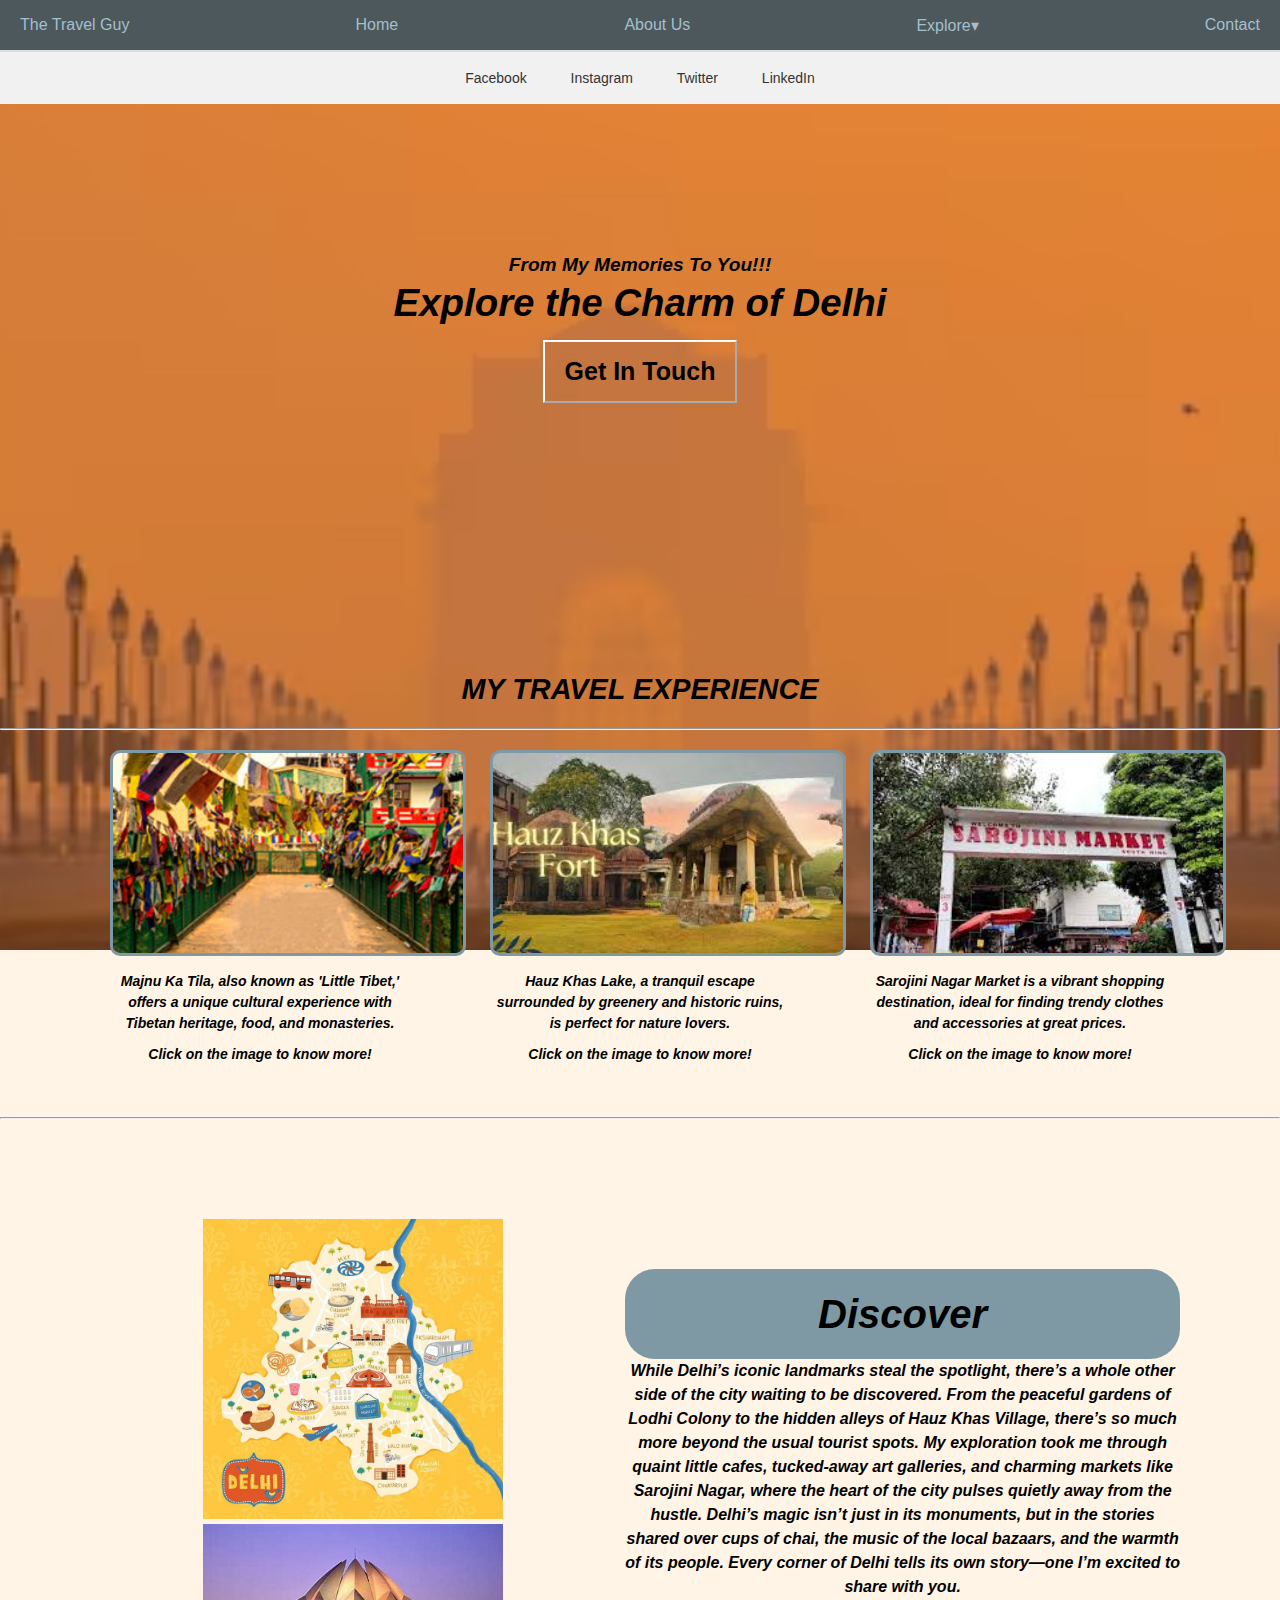
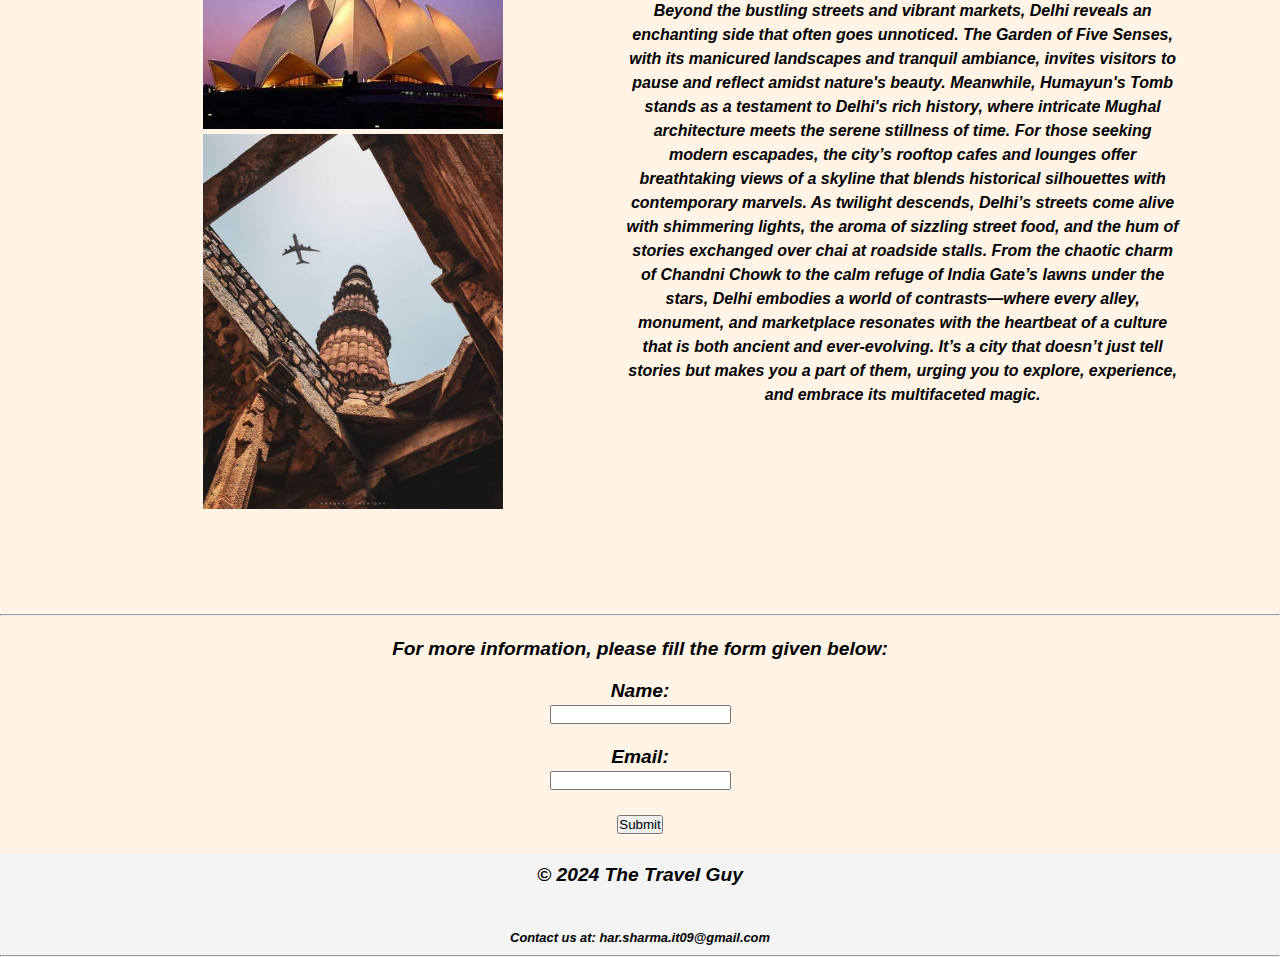
<file: index.html>
<!DOCTYPE html>
<html lang="en">
<head>
    <meta charset="UTF-8">
    <meta name="viewport" content="width=device-width, initial-scale=1.0">
    <title>MY TRAVEL PAGE</title>
    <link rel="stylesheet" href="style.css">
</head>
<body class="bg1">
    <div class="navbar">
        <a href="#">The Travel Guy</a>
        <a href="index.html" target="_blank">Home</a>
        <a href="about.html">About Us</a>
        <div class="dropdown">
        <a href="#">Explore<span class="arrow">&#9662;</span></a>
            <div class="dropdown-content">
                <a href="beaches.html">Food</a>
            <a href="mountains.html">Places</a>
            <a href="historical.html">Clubs</a>
        </div>
    </div>
        <a href="#contact">Contact</a>
    </div>
    <div class="social-navbar">
        <a href="https://www.facebook.com" target="_blank">Facebook</a>
        <a href="https://www.instagram.com" target="_blank">Instagram</a>
        <a href="https://www.twitter.com" target="_blank">Twitter</a>
        <a href="https://www.linkedin.com" target="_blank">LinkedIn</a>
      </div>
    <h5><i>From My Memories To You!!!</i</h5>
    <h1><b>
        Explore the Charm of Delhi</b>
    </h1>
    <button class="ToMe"><b>Get In Touch</b></button>
    <h2>MY TRAVEL EXPERIENCE</h2>
    <br>
    <hr>
    <div class="images">
        <div class="image-container">
            <a href="mkt.html" target="_blank">
                <img src="MAJNU-KA-TILA-1-300x191.jpg" alt="View of Majnu Ka Tila, a cultural hub in Delhi">
            </a>
            <p>Majnu Ka Tila, also known as 'Little Tibet,' offers a unique cultural experience with Tibetan heritage, food, and monasteries.</p>
            <p><strong>Click on the image to know more!</strong></p>
        </div>
        <div class="image-container">
            <a href="hauz.html" target="_blank">
                <img src="hauz.jpg" alt="Serene view of Hauz Khas Lake and greenery">
            </a>
            <p>Hauz Khas Lake, a tranquil escape surrounded by greenery and historic ruins, is perfect for nature lovers.</p>
            <p><strong>Click on the image to know more!</strong></p>
        </div>
        <div class="image-container">
            <a href="sarojini.html" target="_blank">
                <img src="sarojini.jpg" alt="Bustling market at Sarojini Nagar">
            </a>
            <p>Sarojini Nagar Market is a vibrant shopping destination, ideal for finding trendy clothes and accessories at great prices.</p>
            <p><strong>Click on the image to know more!</strong></p>
        </div>
    </div>
    
    <br>
    <hr>
    <div class="image-discover-container">
        <div class="image-collage">
            <img src="3.png" alt="Collage Image">
            <img src="1.jpeg" alt="Collage Image">
            <img src="2.png" alt="Collage Image">
            
        </div>
        <div class="para">
            <h3><b>Discover</b></h3>
            <p>
                <i>While Delhi’s iconic landmarks steal the spotlight, there’s a whole other side of the city waiting to be discovered. From the peaceful gardens of Lodhi Colony to the hidden alleys of Hauz Khas Village, there’s so much more beyond the usual tourist spots. My exploration took me through quaint little cafes, tucked-away art galleries, and charming markets like Sarojini Nagar, where the heart of the city pulses quietly away from the hustle. Delhi’s magic isn’t just in its monuments, but in the stories shared over cups of chai, the music of the local bazaars, and the warmth of its people. Every corner of Delhi tells its own story—one I’m excited to share with you.</i>
            </p>
            <p>
                Beyond the bustling streets and vibrant markets, Delhi reveals an enchanting side that often goes unnoticed. The Garden of Five Senses, with its manicured landscapes and tranquil ambiance, invites visitors to pause and reflect amidst nature's beauty. Meanwhile, Humayun's Tomb stands as a testament to Delhi's rich history, where intricate Mughal architecture meets the serene stillness of time. For those seeking modern escapades, the city’s rooftop cafes and lounges offer breathtaking views of a skyline that blends historical silhouettes with contemporary marvels. As twilight descends, Delhi’s streets come alive with shimmering lights, the aroma of sizzling street food, and the hum of stories exchanged over chai at roadside stalls. From the chaotic charm of Chandni Chowk to the calm refuge of India Gate’s lawns under the stars, Delhi embodies a world of contrasts—where every alley, monument, and marketplace resonates with the heartbeat of a culture that is both ancient and ever-evolving. It’s a city that doesn’t just tell stories but makes you a part of them, urging you to explore, experience, and embrace its multifaceted magic.
            </p>
        </div>
    </div>
    <hr>
    <br>
    <div class="ending">
    <p><b><i>For more information, please fill the form given below:</i></b></p>
    <form>
        <label for="name">Name:</label><br>
        <input type="text" id="name" name="name"><br><br>
        <label for="email">Email:</label><br>
        <input type="text" id="email" name="email"><br><br>
        <button type="submit">Submit</button>
    </form>
</div>
    <section id="contact"> 
        <p>&#169; 2024 The Travel Guy</p>
        <br>
        <br>
        <h6>Contact us at: har.sharma.it09@gmail.com</h6>
    </section>
    <hr>
</body>
</html>
</file>
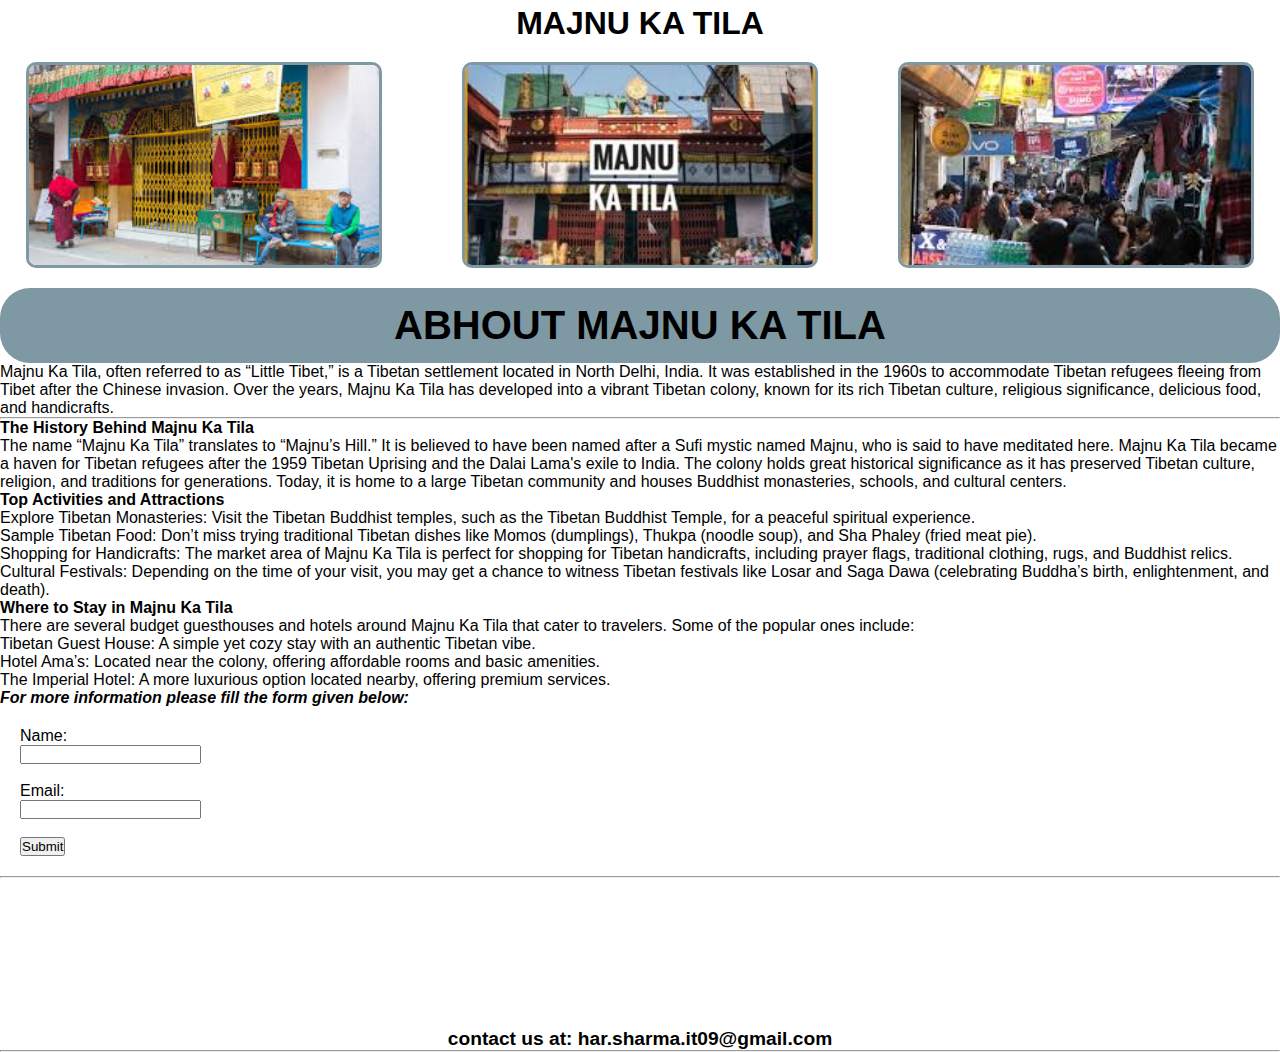
<file: mkt.html>
<!DOCTYPE html>
<html lang="en">
<head>
    <meta charset="UTF-8">
    <meta name="viewport" content="width=device-width, initial-scale=1.0">
    <title>mkt</title>
    <link rel="stylesheet" href="style.css">
</head>
<body>
    <h1> MAJNU KA TILA</h1>
    <div class="images">
    <img src="mkt2.jpeg" height="200">
    <img src="mkt3.jpeg" height="200">
    <img src="mkt4.jpeg" height="200">
</div>
    <h3>ABHOUT MAJNU KA TILA </h3>
    <p>Majnu Ka Tila, often referred to as “Little Tibet,” is a Tibetan settlement located in North Delhi, India. It was established in the 1960s to accommodate Tibetan refugees fleeing from Tibet after the Chinese invasion. Over the years, Majnu Ka Tila has developed into a vibrant Tibetan colony, known for its rich Tibetan culture, religious significance, delicious food, and handicrafts.</p>
    <hr/>
    
    <h4>The History Behind Majnu Ka Tila</h4>
    <p>The name “Majnu Ka Tila” translates to “Majnu’s Hill.” It is believed to have been named after a Sufi mystic named Majnu, who is said to have meditated here. Majnu Ka Tila became a haven for Tibetan refugees after the 1959 Tibetan Uprising and the Dalai Lama's exile to India. The colony holds great historical significance as it has preserved Tibetan culture, religion, and traditions for generations. Today, it is home to a large Tibetan community and houses Buddhist monasteries, schools, and cultural centers.</p>
    <h4> Top Activities and Attractions</h4>
    <ul>
    <li>
    Explore Tibetan Monasteries: Visit the Tibetan Buddhist temples, such as the Tibetan Buddhist Temple, for a peaceful spiritual experience.
    </li>
    <li>
        Sample Tibetan Food: Don’t miss trying traditional Tibetan dishes like Momos (dumplings), Thukpa (noodle soup), and Sha Phaley (fried meat pie).
    </li>
    <li>
        Shopping for Handicrafts: The market area of Majnu Ka Tila is perfect for shopping for Tibetan handicrafts, including prayer flags, traditional clothing, rugs, and Buddhist relics.
    </li>
    <li>
        Cultural Festivals: Depending on the time of your visit, you may get a chance to witness Tibetan festivals like Losar and Saga Dawa (celebrating Buddha’s birth, enlightenment, and death).
    </li>
    </ul>
    <h4> Where to Stay in Majnu Ka Tila</h4>
    <p>There are several budget guesthouses and hotels around Majnu Ka Tila that cater to travelers. Some of the popular ones include:</p>
    <ul>
        <li>
            Tibetan Guest House: A simple yet cozy stay with an authentic Tibetan vibe.
        </li>
        <li>
            Hotel Ama’s: Located near the colony, offering affordable rooms and basic amenities.
        </li>
        <li>
            The Imperial Hotel: A more luxurious option located nearby, offering premium services.        </li>
        </ul>

        <p> <b><i>For more information please fill the form given below:</i> </b></p>
        <form>
            Name: <br>
            <input type ="text"> <br> <br>
            Email: <br>
            <input type ="text"><br> <br>
            <button>Submit</button>
        </form>
        <hr/>

        <h5>contact us at: har.sharma.it09@gmail.com</h5>
        <hr/>
    
</body>
</html>
</file>
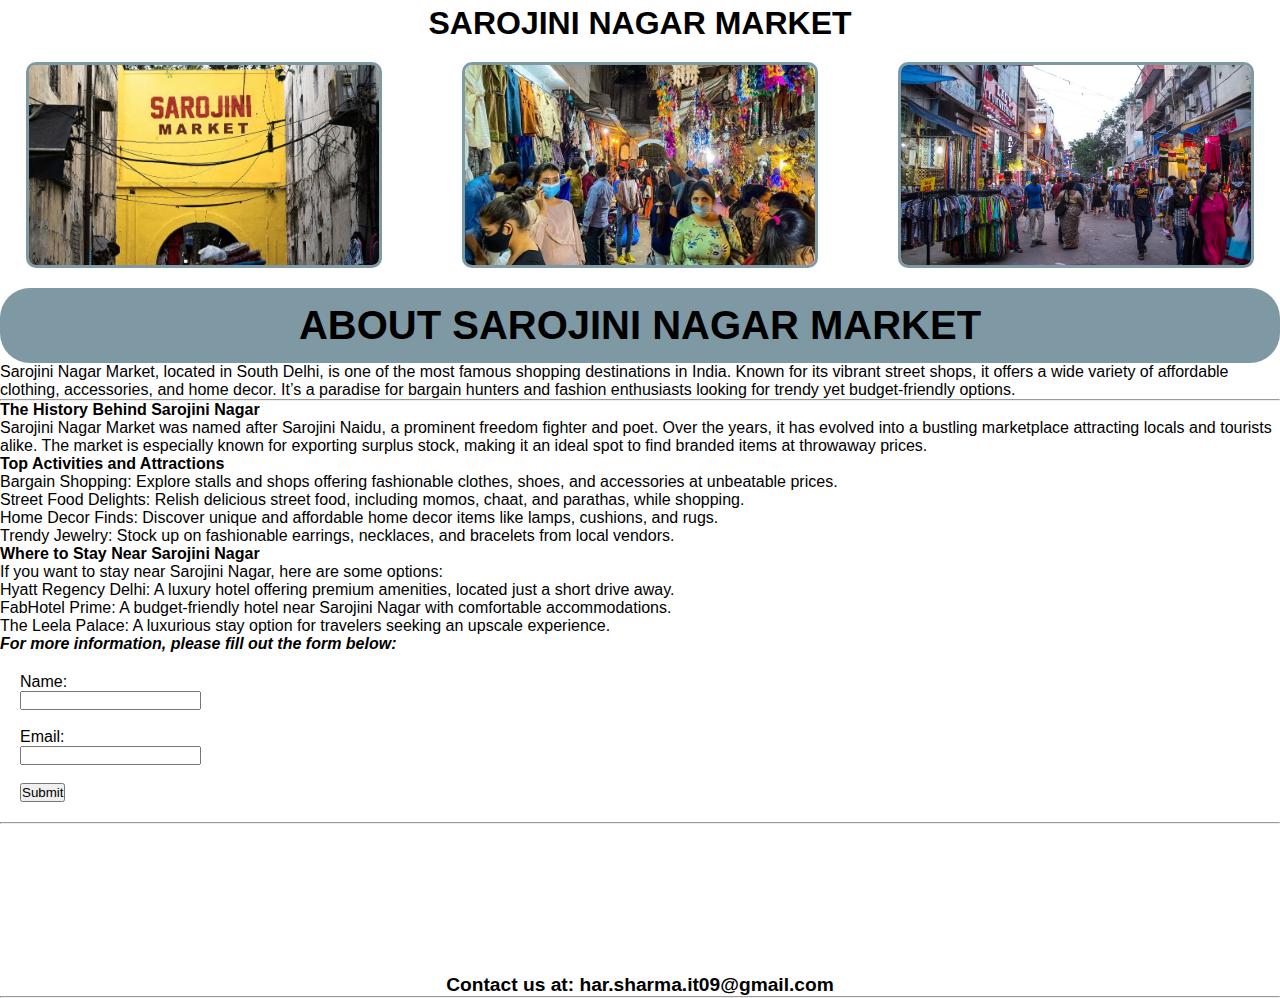
<file: sarojini.html>
<!DOCTYPE html>
<html lang="en">
<head>
    <meta charset="UTF-8">
    <meta name="viewport" content="width=device-width, initial-scale=1.0">
    <title>Sarojini Nagar</title>
    <link rel="stylesheet" href="style.css">
</head>
<body>
    <h1>SAROJINI NAGAR MARKET</h1>
    <div class="images">
    <img src="sarojini1.jpg" height="200">
    <img src="sarojini2.jpg" height="200">
    <img src="sarojini3.jpg" height="200">
    </div>
    <h3>ABOUT SAROJINI NAGAR MARKET</h3>
    <p>Sarojini Nagar Market, located in South Delhi, is one of the most famous shopping destinations in India. Known for its vibrant street shops, it offers a wide variety of affordable clothing, accessories, and home decor. It’s a paradise for bargain hunters and fashion enthusiasts looking for trendy yet budget-friendly options.</p>
    <hr/>

    <h4>The History Behind Sarojini Nagar</h4>
    <p>Sarojini Nagar Market was named after Sarojini Naidu, a prominent freedom fighter and poet. Over the years, it has evolved into a bustling marketplace attracting locals and tourists alike. The market is especially known for exporting surplus stock, making it an ideal spot to find branded items at throwaway prices.</p>

    <h4>Top Activities and Attractions</h4>
    <ul>
        <li>
            Bargain Shopping: Explore stalls and shops offering fashionable clothes, shoes, and accessories at unbeatable prices.
        </li>
        <li>
            Street Food Delights: Relish delicious street food, including momos, chaat, and parathas, while shopping.
        </li>
        <li>
            Home Decor Finds: Discover unique and affordable home decor items like lamps, cushions, and rugs.
        </li>
        <li>
            Trendy Jewelry: Stock up on fashionable earrings, necklaces, and bracelets from local vendors.
        </li>
    </ul>

    <h4>Where to Stay Near Sarojini Nagar</h4>
    <p>If you want to stay near Sarojini Nagar, here are some options:</p>
    <ul>
        <li>
            Hyatt Regency Delhi: A luxury hotel offering premium amenities, located just a short drive away.
        </li>
        <li>
            FabHotel Prime: A budget-friendly hotel near Sarojini Nagar with comfortable accommodations.
        </li>
        <li>
            The Leela Palace: A luxurious stay option for travelers seeking an upscale experience.
        </li>
    </ul>

    <p><b><i>For more information, please fill out the form below:</i></b></p>
    <form>
        Name: <br>
        <input type="text"> <br><br>
        Email: <br>
        <input type="text"><br><br>
        <button>Submit</button>
    </form>
    <hr/>

    <h5>Contact us at: har.sharma.it09@gmail.com</h5>
    <hr/>
</body>
</html>
</file>
<file: style.css>
* {
  margin: 0;
  padding: 0;
  font-family: Arial, sans-serif;
  
}

html {
  scroll-behavior: smooth;
}

.navbar {
  background-color: #4C585B;
  color: #A5BFCC;
  height: 50px;
  display: flex;
  justify-content: space-between;
  align-items: center;
  padding: 6 6px;
  position: fixed;
  top: 0;
  left: 0;
  width: 100%;
  z-index: 900;
}

.navbar a {
  color: #A5BFCC;
  text-decoration: none;
  padding: 10px 20px;
  background-color: #4C585B;
}

.navbar a:hover {
  background-color: #575757;
}

.bg1 {
  background-image: url("background.png");
  margin: 0; /* Remove margin */
  padding-top: 50px; /* Add padding to account for fixed navbar */
  background-repeat: no-repeat;
  background-position: center top;
  background-size: cover;
  height: 100vh; /* Ensure background image covers only the first screen */
  width: 100%; /* Ensure it covers the entire width */
  background-color:#FFF4E6;
}


h5{
  margin-top: 150px;
  text-align: center;
  font-size: larger;

}
h1{margin-top: 5px;
  text-align: center;
 }

 .ToMe{
  margin-top:15px;
  font-size: 25px;
  background-color: transparent;
  border-color: white;
  text-align: center;
  padding: 15px 20px
   }
   
   .ToMe:hover
   {transform: scale(1.05);
    box-shadow: 0 4px 8px rgba(0, 0, 0, 0.2);

   }

h2 {
  margin-top: 270px;
  text-align: center;
}


.para {
  font-size: 16px;
  line-height: 1.5;
  text-align: center;
  margin: 50px auto;
  width: 1000px;
  margin-bottom: 10px;
}

h3 {
  font-size: 40px;
  background: #7E99A3;
  border-radius: 30px;
  border-color: white;
  text-align: center;
  padding: 15px 20px
   }

.image-discover-container {
  display: flex;
  gap: 20px;
  margin: 100px;
  align-items: flex-start;
}

.image-collage img {
  width: 300px; /* Set desired width */ /* Set desired height */
}


form {
  margin: 20px;
}

form label {
  font-weight: bold;
}

#contact {
  padding: 10px;
  background-color: #f4f4f4;
}

.dropdown {
  position: relative;
  display: inline-block;
}

.dropdown-content {
  display: none;
  position: absolute;
  background-color: #A5BFCC;
  min-width: 150px;
  box-shadow: 0px 8px 16px rgba(0, 0, 0, 0.2);
  z-index: 1000;
  border-radius: 5px;
}

.dropdown-content a {
  color: white;
  padding: 10px 15px;
  text-decoration: none;
  display: block;
  font-size: 14px;
}

.dropdown:hover .dropdown-content {
  display: block;
}

.dropdown-content a:hover {
  background-color: black;
  color: #A5BFCC;
}

.arrow {
  background-color: #575757;
}

.images {
  display: flex;
    justify-content: center;
    align-items: flex-start;
    gap: 80px;
    flex-wrap: wrap; /* Wrap items for smaller screens */
    margin: 20px 0;
}
.image-container {
  text-align: center;
  width: 300px; /* Ensure all containers are uniform */
}

.image-container img {
  width: 100%; /* Responsive image width */
  border-radius: 10px; /* Optional: rounded corners */
}

.image-container p {
  margin: 10px 0;
  font-size: 14px;
  color: balck; /* Neutral color for text */
  line-height: 1.5;
}

.images img {
  width: 350px;
  height: 200px;
  object-fit: cover;
  border: 3px solid #7E99A3;
  border-radius: 10px;
  transition: transform 0.3s ease, box-shadow 0.3s ease;
}

.images img:hover {
  transform: scale(1.05);
  box-shadow: 0 4px 8px rgba(0, 0, 0, 0.2);
}

.social-navbar {
  background-color: #f1f1f1; /* Light background */
  text-align: center;
  padding: 8px 0;
  font-size: 14px;
  border-top: 2px solid #ddd;
}

.social-navbar a {
  color: #333;
  text-decoration: none;
  padding: 10px 20px;
  display: inline-block;
}

.social-navbar a:hover {
  background-color: #ddd;
}

.social-navbar a.active {
  font-weight: bold;
  color: #4C585B;
}
</file>
